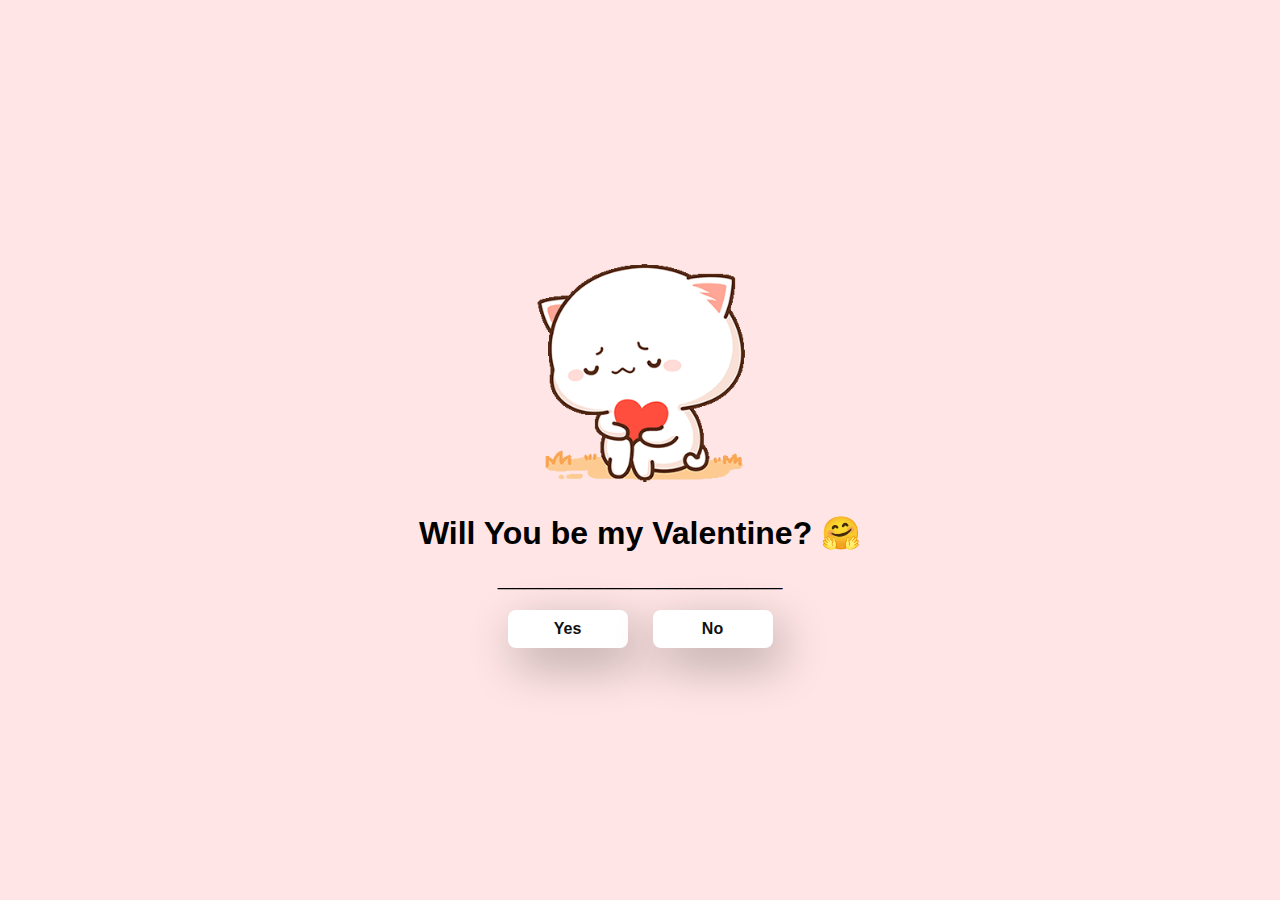
<file: index.html>
<!DOCTYPE html>
<html lang="en">
<head>
    <meta charset="UTF-8">
    <meta name="viewport" content="width=device-width, initial-scale=1.0">
    <link rel="stylesheet" href="style.css">
    <title>Come On! 😖</title>
</head>
<body>
    <div class="container">
        <img src="gif/no3.gif" alt="Desperate GIF" class="gif-img">

        <h1>Will You be my Valentine? 🤗</h1>
        <p>________________________________</p>

        <div class="btn">
            <a href="yes.html">Yes</a>
            <a href="#" id="move-random">No</a>
        </div>
    </div>

    <script src="script.js"></script>
</body>
</html>
</file>
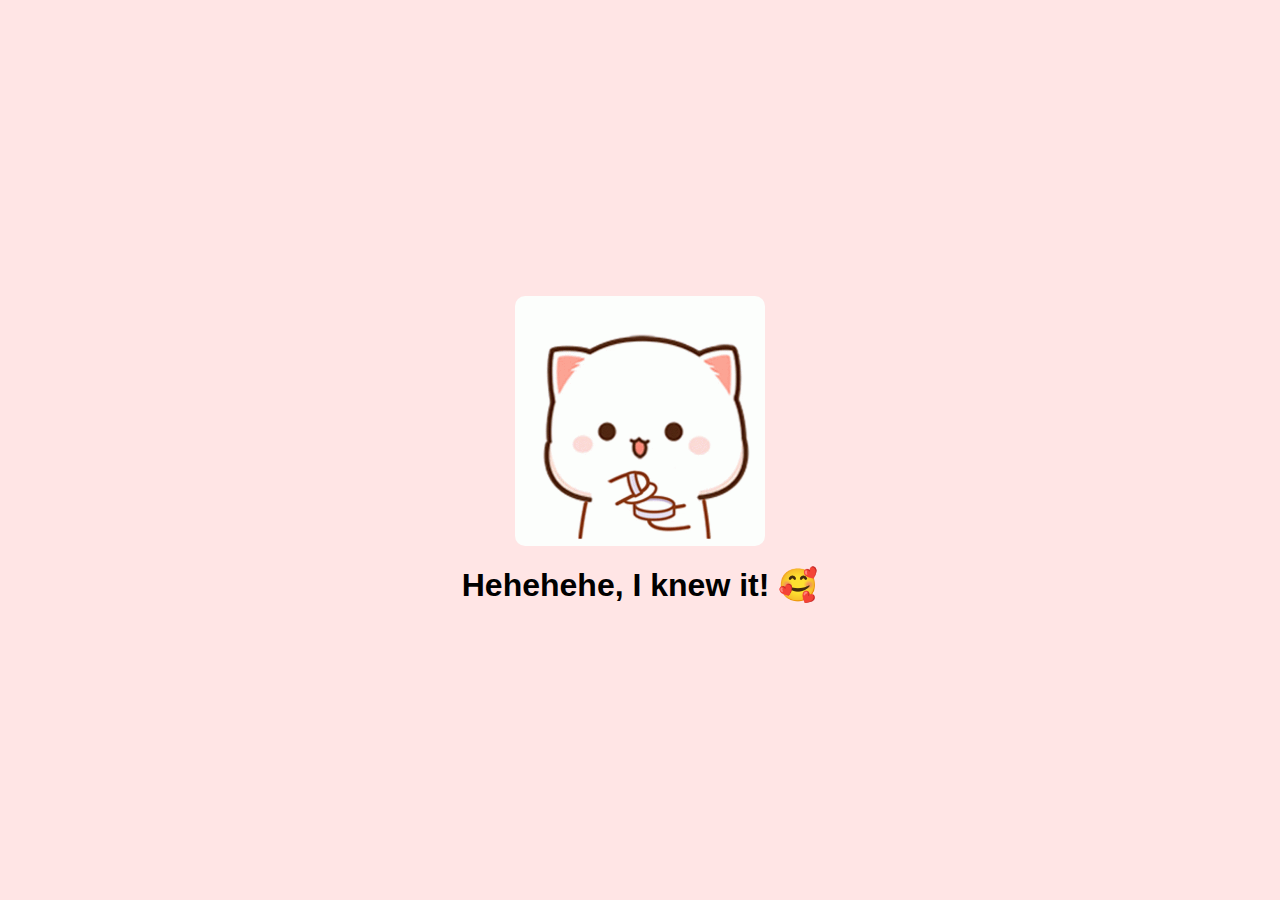
<file: yes.html>
<!DOCTYPE html>
<html lang="en">
<head>
    <meta charset="UTF-8">
    <meta name="viewport" content="width=device-width, initial-scale=1.0">
    <link rel="stylesheet" href="style.css">
    <title>Yay! 😍</title>
</head>
<body>
    <div class="container">
        <img src="gif/yes.gif" alt="Happy GIF" class="gif-img">

        <h1>Hehehehe, I knew it! 🥰</h1>
    </div>
</body>
</html>
</file>
<file: style.css>
/* Existing CSS - No changes */
* {
    margin: 0;
    padding: 0;
    box-sizing: border-box;
    font-family: sans-serif;
}

body {
    width: 100%;
    min-height: 100vh;
    display: flex;
    justify-content: center;
    align-items: center;
    background-color: #ffe5e5;
    padding: 20px; /* Prevents content from touching screen edges */
}

.container {
    display: flex;
    flex-direction: column;
    text-align: center;
    align-items: center;
    gap: 20px;
    max-width: 500px;
    margin: 20px;
    width: 100%;
}
/* Image Responsive */
.gif-img {
    max-width: 100%;
    width: 250px;
    border-radius: 10px;
}

/* Button Container */
.container .btn {
    display: flex;
    gap: 25px;
    flex-wrap: wrap; /* Ensures buttons wrap on small screens */
    justify-content: center;
}

/* Button Styling */
.btn a {
    text-decoration: none;
    color: #111;
    background: #fff;
    padding: 10px 25px;
    border-radius: 8px;
    box-shadow: 0.5rem 1rem 3rem rgba(0, 0, 0, 0.3);
    font-weight: bold;
    transition: all 0.3s ease;
    text-align: center;
    min-width: 120px; /* Ensures button width consistency */
}

.btn a:hover {
    background-color: #d4d4d4;
    transform: translateY(-2px);
}

/* Responsive Design */
@media (max-width: 480px) {
    h1 {
        font-size: 2rem;
    }

    .btn {
        flex-direction: column;
        gap: 15px;
    }

    .btn a {
        width: 100%; /* Full width buttons on mobile */
        padding: 12px 0;
    }

    .gif-img {
        width: 200px;
    }
}
</file>
